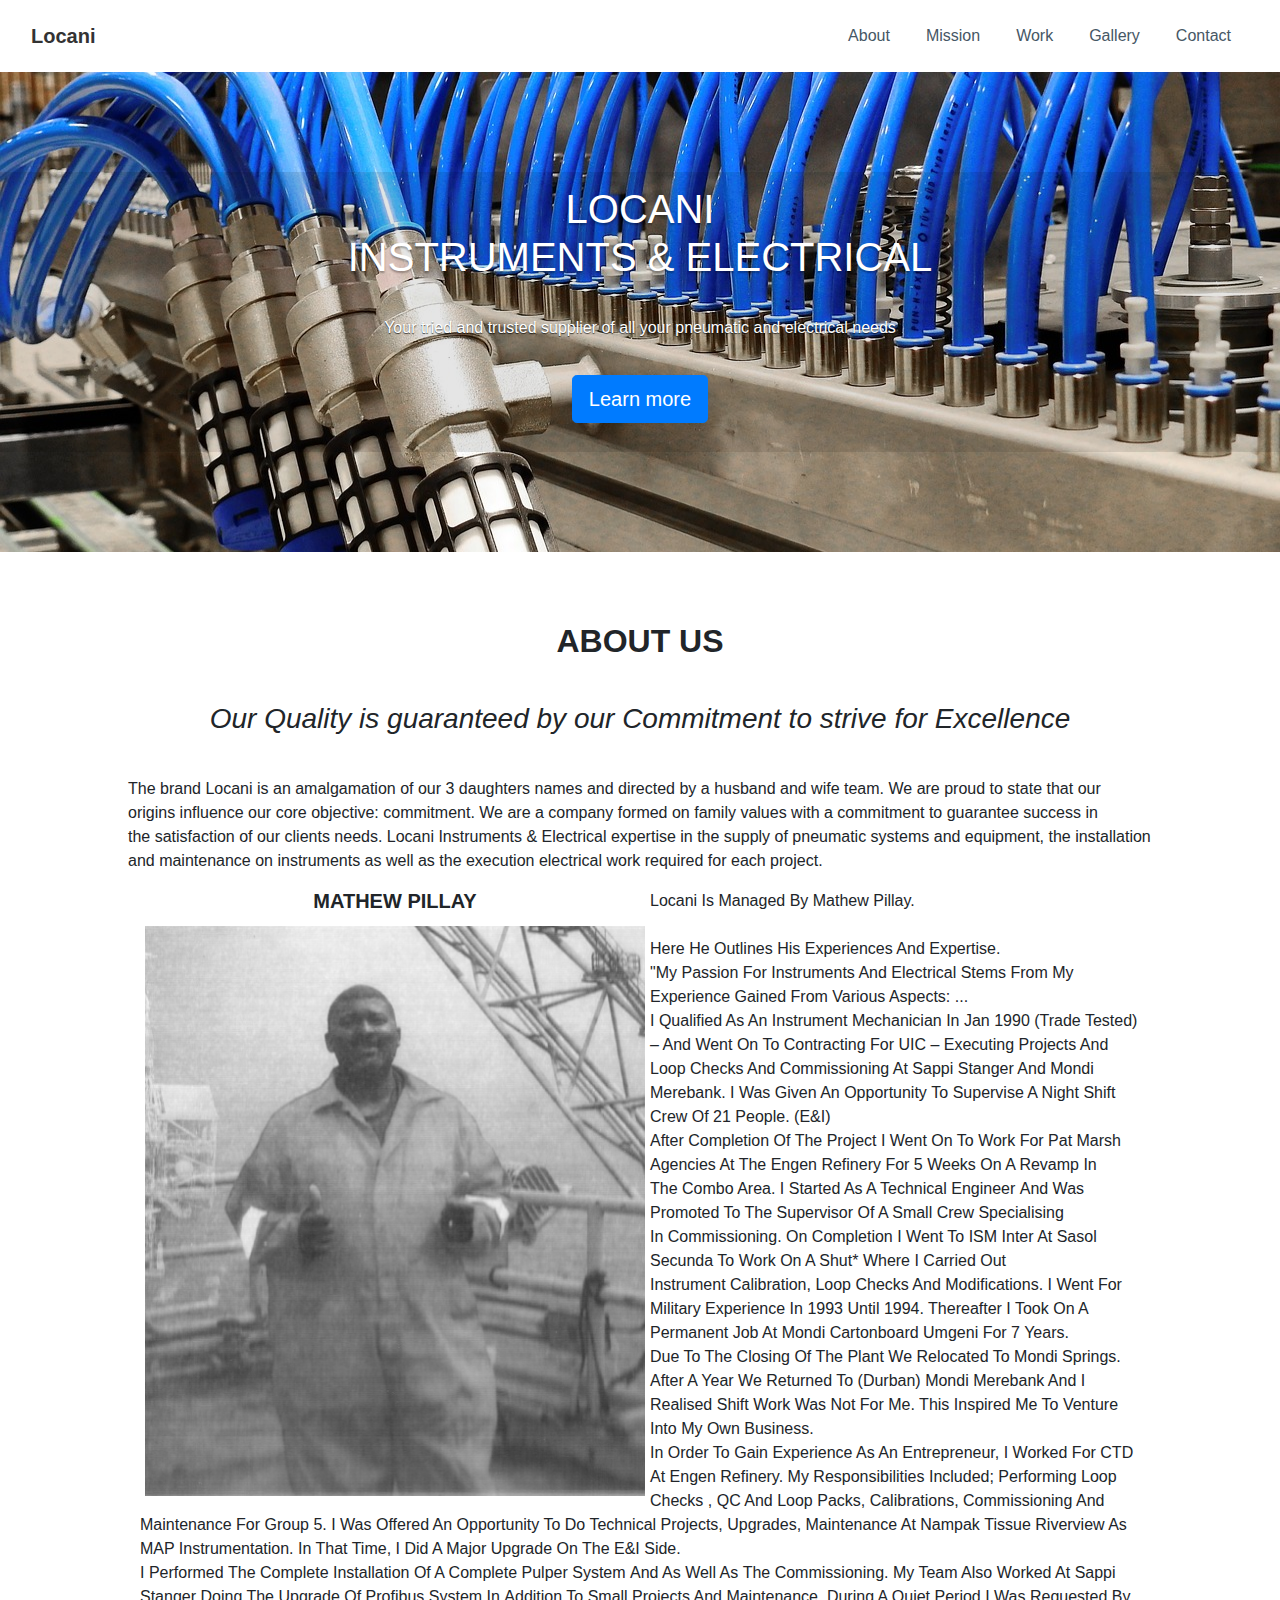
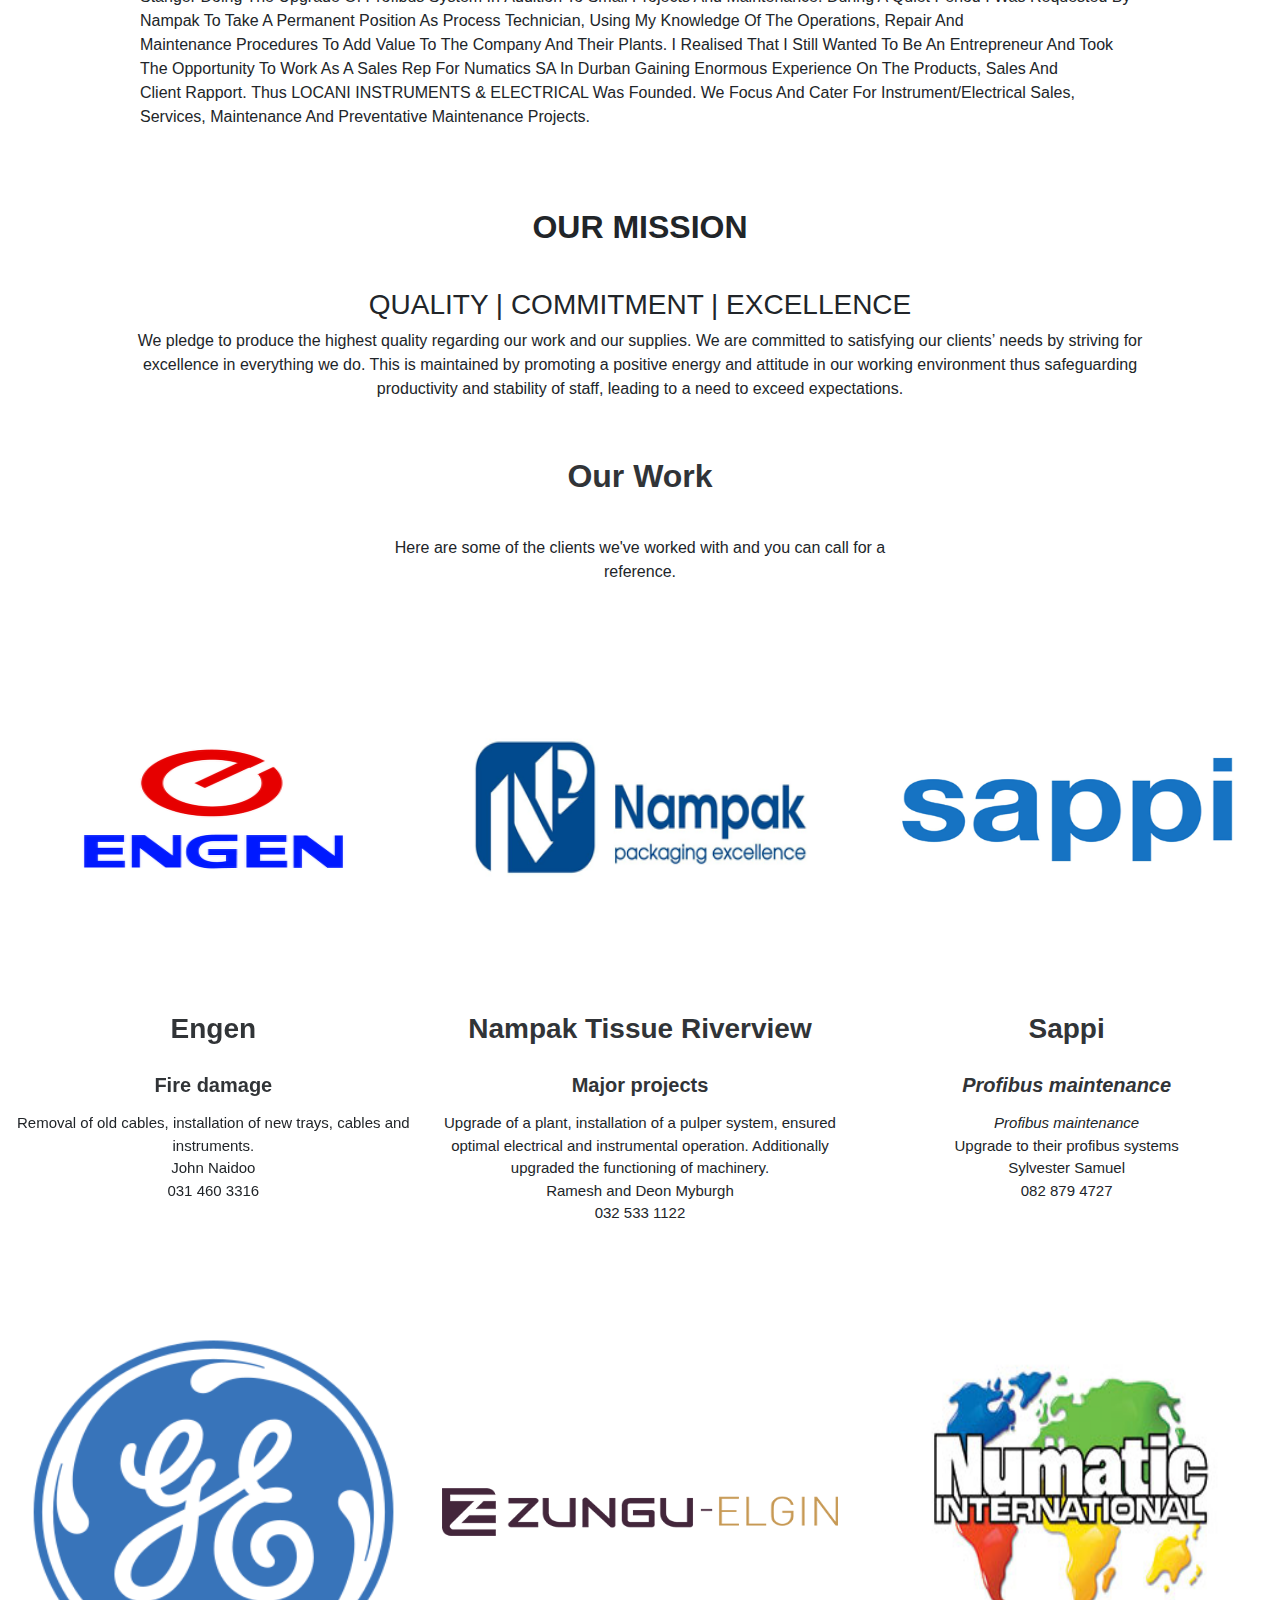
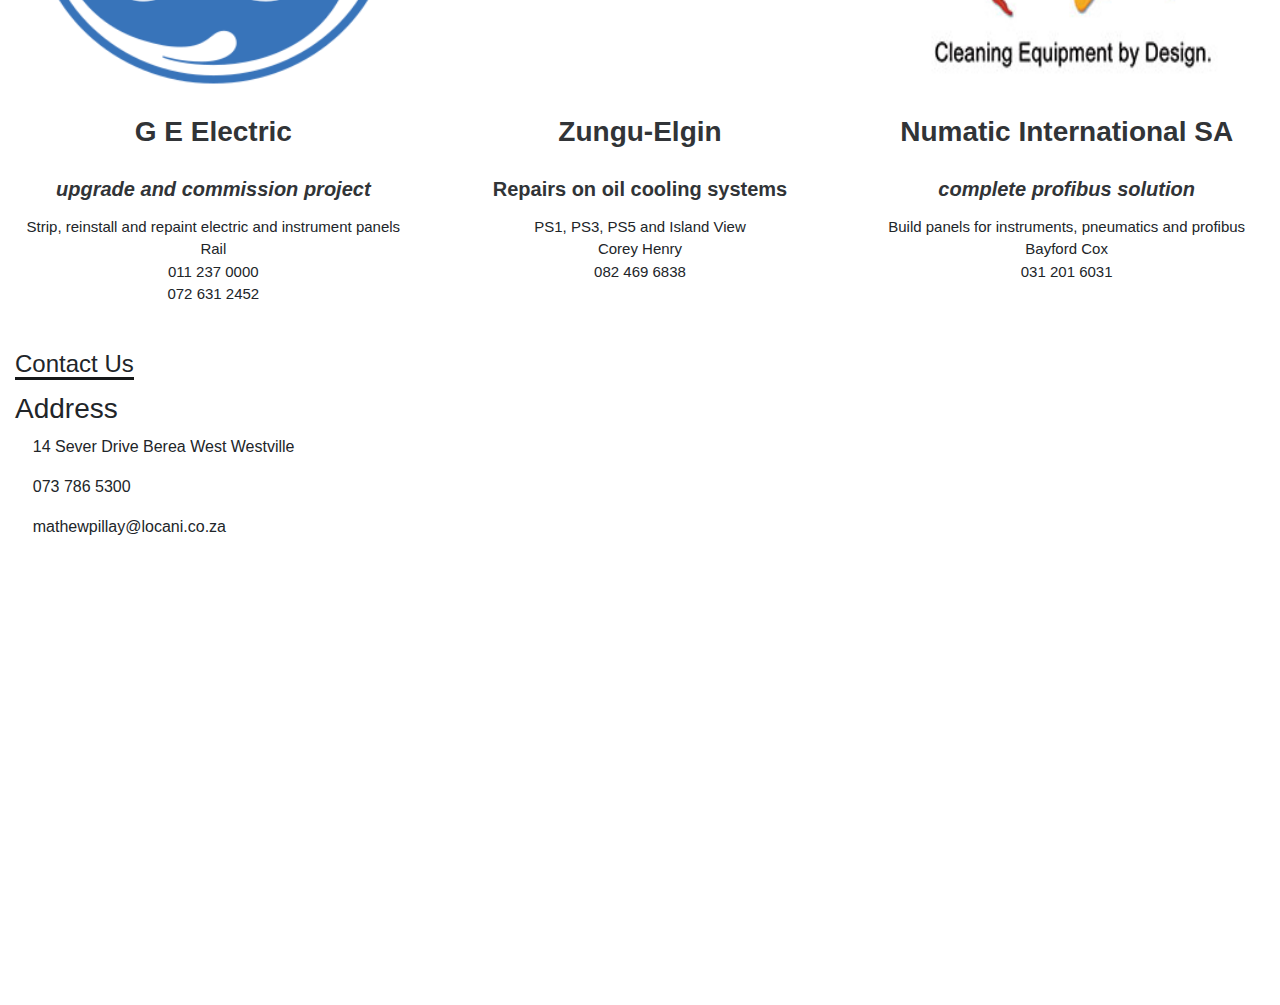
<file: index.html>
<!DOCTYPE html>
<html>

<head>
    <meta charset="utf-8">
    <meta name="viewport" content="width=device-width, initial-scale=1.0, shrink-to-fit=no">
    <title>Locani</title>
    <link rel="stylesheet" href="/assets/bootstrap/css/bootstrap.min.css">
    <link rel="stylesheet" href="/assets/css/Features-Boxed.css">
    <link rel="stylesheet" href="/assets/css/Features-Clean.css">
    <link rel="stylesheet" href="/assets/css/Highlight-Blue.css">
    <link rel="stylesheet" href="/assets/css/Highlight-Clean.css">
    <link rel="stylesheet" href="/assets/css/Highlight-Phone.css">
    <link rel="stylesheet" href="/assets/css/Map-Clean.css">
    <link rel="stylesheet" href="/assets/css/Navigation-Clean.css">
    <link rel="stylesheet" href="/assets/css/Paralax-Hero-Banner.css">
    <link rel="stylesheet" href="/assets/css/Paralax-Hero-Banner-1.css">
    <link rel="stylesheet" href="/assets/css/Projects-Clean.css">
    <link rel="stylesheet" href="/assets/css/Projects-Horizontal.css">
    <link rel="stylesheet" href="/assets/css/styles.css">
</head>

<body>
    <nav class="navbar navbar-light navbar-expand-md navigation-clean">
        <div class="container-fluid"><a class="navbar-brand" href="#">Locani</a><button data-toggle="collapse" class="navbar-toggler" data-target="#navcol-1"><span class="sr-only">Toggle navigation</span><span class="navbar-toggler-icon"></span></button>
            <div class="collapse navbar-collapse"
                id="navcol-1">
                <ul class="nav navbar-nav ml-auto">
                    <li class="nav-item" role="presentation"><a class="nav-link" href="#about">About</a></li>
                    <li class="nav-item" role="presentation"><a class="nav-link" href="#mission">Mission</a></li>
                    <li class="nav-item" role="presentation"><a class="nav-link" href="#work">Work</a></li>
                    <li class="nav-item" role="presentation"><a class="nav-link" href="/gallery.html">Gallery</a></li>
                    <li class="nav-item" role="presentation"><a class="nav-link" href="#contact">Contact</a></li>
                </ul>
            </div>
        </div>
    </nav>
    <div class="jumbotron jumbotron-fluid hero-technology" style="background-image: url(&quot;/assets/img/HomePage/HeaderImage.jpg&quot;);background-position: center;background-size: cover;background-repeat: no-repeat;">
        <div style="background-color: rgba(0,0,0,0.1);padding: 1%;">
            <h1 class="hero-title">LOCANI <br> INSTRUMENTS &amp; ELECTRICAL</h1>
            <p class="hero-subtitle" style="background-color: rgba(0,0,0,0);">Your tried and trusted supplier of all your&nbsp;pneumatic&nbsp;and electrical needs</p>
            <p><a class="btn btn-primary btn-lg hero-button" role="button" href="#about">Learn more</a></p>
        </div>
    </div>
    <div>
        <div class="container-fluid" id="about">
            <div class="row">
                <div class="col-md-12" style="padding-right: 10%;padding-left: 10%;">
                    <h2 class="text-uppercase text-center"><strong><br>ABOUT US<br></strong></h2>
                    <h3 class="text-center"><em><br>Our Quality is guaranteed by our Commitment to strive for Excellence<br><br></em></h3>
                    <p class="text-left">The brand Locani is an amalgamation of our 3 daughters names and directed by a husband and wife team. We are proud to state that our origins influence our core objective: commitment.&nbsp;We are a company formed on family values with
                        a commitment to guarantee success in the&nbsp;satisfaction of our clients needs. Locani Instruments &amp; Electrical expertise in the supply of pneumatic systems and equipment,&nbsp;the installation and&nbsp;maintenance on instruments
                        as well as the execution electrical work required for each project.<br></p>
                </div>
            </div>
            <div class="row justify-content-center" style="padding-right: 10%;padding-left: 10%;">
                <div class="col-md-10 col-lg-11 col-xl-12 offset-xl-0 text-capitalize">
                    <div class="float-left">
                        <h5 class="text-center"><b class="text-center">MATHEW PILLAY</b></h5><img class="img-fluid float-left" src="/assets/img/HomePage/Profile%20pic.png" style="padding: 1%;"></div>
                    <p class="flex-fill">Locani Is Managed By Mathew Pillay.<br><br>Here He Outlines His Experiences And Expertise.<br>"My Passion For Instruments And Electrical Stems From My Experience Gained From Various Aspects: ...<br>I qualified as an Instrument Mechanician
                        in Jan 1990 (Trade Tested) – and went on to contracting for UIC – executing&nbsp;projects and loop checks and commissioning at Sappi Stanger and Mondi Merebank. I&nbsp;was given an&nbsp;opportunity&nbsp;to supervise a night shift
                        crew of 21 people. (E&amp;I)&nbsp;<br>After completion of the project I went on to work for Pat Marsh Agencies at the Engen refinery&nbsp;for 5 weeks on a revamp in the&nbsp;Combo area. I started as a Technical engineer&nbsp;and
                        was promoted to the supervisor of a small crew specialising in&nbsp;commissioning. On completion I went to ISM Inter at Sasol Secunda to work on a shut* where I carried out instrument&nbsp;calibration, loop checks and modifications.
                        I went for military experience in 1993 until 1994. Thereafter I took on a permanent job at Mondi Cartonboard Umgeni for 7 years.<br>Due to the closing of the plant we relocated to Mondi Springs. After a year we returned to (Durban)
                        Mondi Merebank and I realised shift work was not for me. This inspired me to venture into my own business.<br>In order to gain experience as an entrepreneur, I worked for CTD at Engen refinery. My responsibilities included;&nbsp;performing
                        loop checks , QC and&nbsp;loop packs, calibrations,&nbsp;commissioning and maintenance for Group 5. I was offered an opportunity to do technical projects, upgrades,&nbsp;maintenance at Nampak&nbsp;Tissue Riverview as MAP Instrumentation.
                        In that time, I did a major upgrade on the E&amp;I&nbsp;side.<br>I performed&nbsp;the complete installation of a complete Pulper system&nbsp;and as well as&nbsp;the commissioning. My team also worked at Sappi Stanger doing the
                        upgrade of Profibus System in&nbsp;addition to&nbsp;small projects and maintenance.&nbsp;During a quiet period I was requested by Nampak to take a permanent position as process&nbsp;technician, using my knowledge&nbsp;of the operations,&nbsp;repair
                        and maintenance&nbsp;procedures&nbsp;to add&nbsp;value to the company and their&nbsp;plants. I realised that I still wanted to be an entrepreneur and took the opportunity to work as a sales rep for Numatics SA in Durban gaining
                        enormous experience on the products, sales and client&nbsp;rapport.&nbsp;Thus LOCANI INSTRUMENTS &amp; ELECTRICAL was founded. We focus and&nbsp;cater&nbsp;for&nbsp;instrument/electrical sales, services, maintenance and preventative
                        maintenance projects.<br><br></p>
                </div>
            </div>
        </div>
    </div>
    <div>
        <div class="container-fluid text-center">
            <div class="row">
                <div class="col-md-12 text-center" id="mission" style="padding-right: 10%;padding-left: 10%;">
                    <h2 class="text-uppercase text-center"><strong><br>OUR MISSION<br></strong></h2>
                    <h3 class="text-uppercase text-center"><br>Quality | Commitment | Excellence<br></h3>
                    <p>We pledge to produce the highest quality regarding our work and our supplies. We are committed&nbsp;to satisfying our clients’ needs by striving for excellence in everything we do. This is maintained by promoting a positive energy
                        and attitude in our working environment thus safeguarding productivity and stability of staff, leading to a need to exceed expectations.</p>
                </div>
            </div>
        </div>
    </div>
    <div class="projects-clean">
        <div class="container-fluid" id="work">
            <div class="intro">
                <h2 class="text-center">Our Work</h2>
                <p class="text-center" style="color: rgb(33,37,41);">Here are some of the clients we've worked with and you can call for a reference. </p>
            </div>
            <div class="row projects">
                <div class="col-sm-6 col-lg-4 item" style="filter: grayscale(0%) hue-rotate(0deg);"><img class="img-fluid d-flex d-xl-flex" src="/assets/img/HomePage/Engen.png" style="height: 350px;filter: grayscale(0%) hue-rotate(0deg);" title="Engen">
                    <h3 class="name">Engen</h3>
                    <h5 class="name">Fire damage<br></h5>
                    <p class="description" style="color: rgb(33,37,41);">Removal of&nbsp;old cables, installation of new trays, cables and instruments.<br>John Naidoo<br>031 460 3316<br></p>
                </div>
                <div class="col-sm-6 col-lg-4 item"><img class="img-fluid" src="/assets/img/HomePage/Nampak.png" style="height: 350px;filter: grayscale(0%) hue-rotate(0deg);">
                    <h3 class="name"><strong>Nampak Tissue Riverview</strong></h3>
                    <h5 class="name">Major projects<br></h5>
                    <p class="description" style="color: rgb(33,37,41);">Upgrade of a plant,&nbsp;installation of a pulper system, ensured optimal electrical and instrumental operation. Additionally upgraded the functioning&nbsp;of machinery.<br>Ramesh and Deon Myburgh<br>032 533 1122<br><br></p>
                </div>
                <div class="col-sm-6 col-lg-4 item"><img class="img-fluid" src="/assets/img/HomePage/Sappi.png" style="height: 350px;filter: grayscale(0%) hue-rotate(0deg);">
                    <h3 class="name">Sappi</h3>
                    <h5 class="name"><em>Profibus maintenance</em><br></h5>
                    <p class="description" style="color: rgb(33,37,41);"><em>Profibus maintenance</em><br>Upgrade to their profibus systems<br>Sylvester Samuel<br>082 879 4727<br></p>
                </div>
            </div>
        </div>
    </div>
    <div class="projects-clean">
        <div class="container-fluid">
            <div class="row projects">
                <div class="col-sm-6 col-lg-4 item"><img class="img-fluid" src="/assets/img/HomePage/G%20E%20Electric.png" style="height: 350px;filter: grayscale(0%) hue-rotate(0deg);width: 367px;">
                    <h3 class="name"><strong>G E Electric</strong></h3>
                    <h5 class="name"><em>upgrade&nbsp;and&nbsp;commission project</em><br></h5>
                    <p class="description" style="color: rgb(33,37,41);">Strip, reinstall and repaint electric and instrument panels<br>Rail<br>011 237 0000<br>072 631 2452<br></p>
                </div>
                <div class="col-sm-6 col-lg-4 item"><img class="img-fluid" src="/assets/img/HomePage/Zungu-Elgin.png" style="height: 350px;filter: grayscale(0%) hue-rotate(0deg);">
                    <h3 class="name">Zungu-Elgin</h3>
                    <h5 class="name">Repairs on oil cooling systems<br></h5>
                    <p class="description" style="color: rgb(33,37,41);">PS1, PS3, PS5 and Island View<br>Corey Henry<br>082 469 6838<br></p>
                </div>
                <div class="col-sm-6 col-lg-4 item"><img class="img-fluid" src="/assets/img/HomePage/Numaic.jpg" style="height: 350px;filter: grayscale(0%) hue-rotate(0deg);">
                    <h3 class="name">Numatic International SA</h3>
                    <h5 class="name"><em>complete&nbsp;profibus solution</em><br></h5>
                    <p class="description" style="color: rgb(33,37,41);">Build panels for instruments, pneumatics and profibus<br>Bayford Cox<br>031 201 6031<br></p>
                </div>
            </div>
        </div>
    </div>
    <div>
        <div class="container-fluid">
            <div class="row">
                <div class="col-md-12" id="contact"><span class="text-left" style="font-size: 24px;border-bottom: 3px solid #161819!important;">Contact Us</span>
                    <h3 style="margin: 10px 0 ;">Address</h3>
                    <p>&nbsp; &nbsp; 14 Sever Drive Berea West Westville</p>
                    <p>&nbsp; &nbsp; 073 786 5300</p>
                    <p>&nbsp; &nbsp; mathewpillay@locani.co.za</p>
                </div>
            </div>
        </div>
    </div><div class="map-responsive">
	<iframe src="https://www.google.com/maps/embed?pb=!1m18!1m12!1m3!1d3460.654472313464!2d30.944900315651957!3d-29.84539382900833!2m3!1f0!2f0!3f0!3m2!1i1024!2i768!4f13.1!3m3!1m2!1s0x1ef700892987b8b3%3A0x96c0ca5a2ea5ea28!2s14%20Severn%20Dr%2C%20Berea%20West%2C%20Westville%2C%203629!5e0!3m2!1sen!2sza!4v1595950860645!5m2!1sen!2sza" width="100%" height="450" frameborder="0" style="border:0;" allowfullscreen="" aria-hidden="false" tabindex="0"></iframe>
</div>
    <script src="/assets/js/jquery.min.js"></script>
    <script src="/assets/bootstrap/js/bootstrap.min.js"></script>
    <script src="/assets/js/scroll.js"></script>
</body>

</html>
</file>
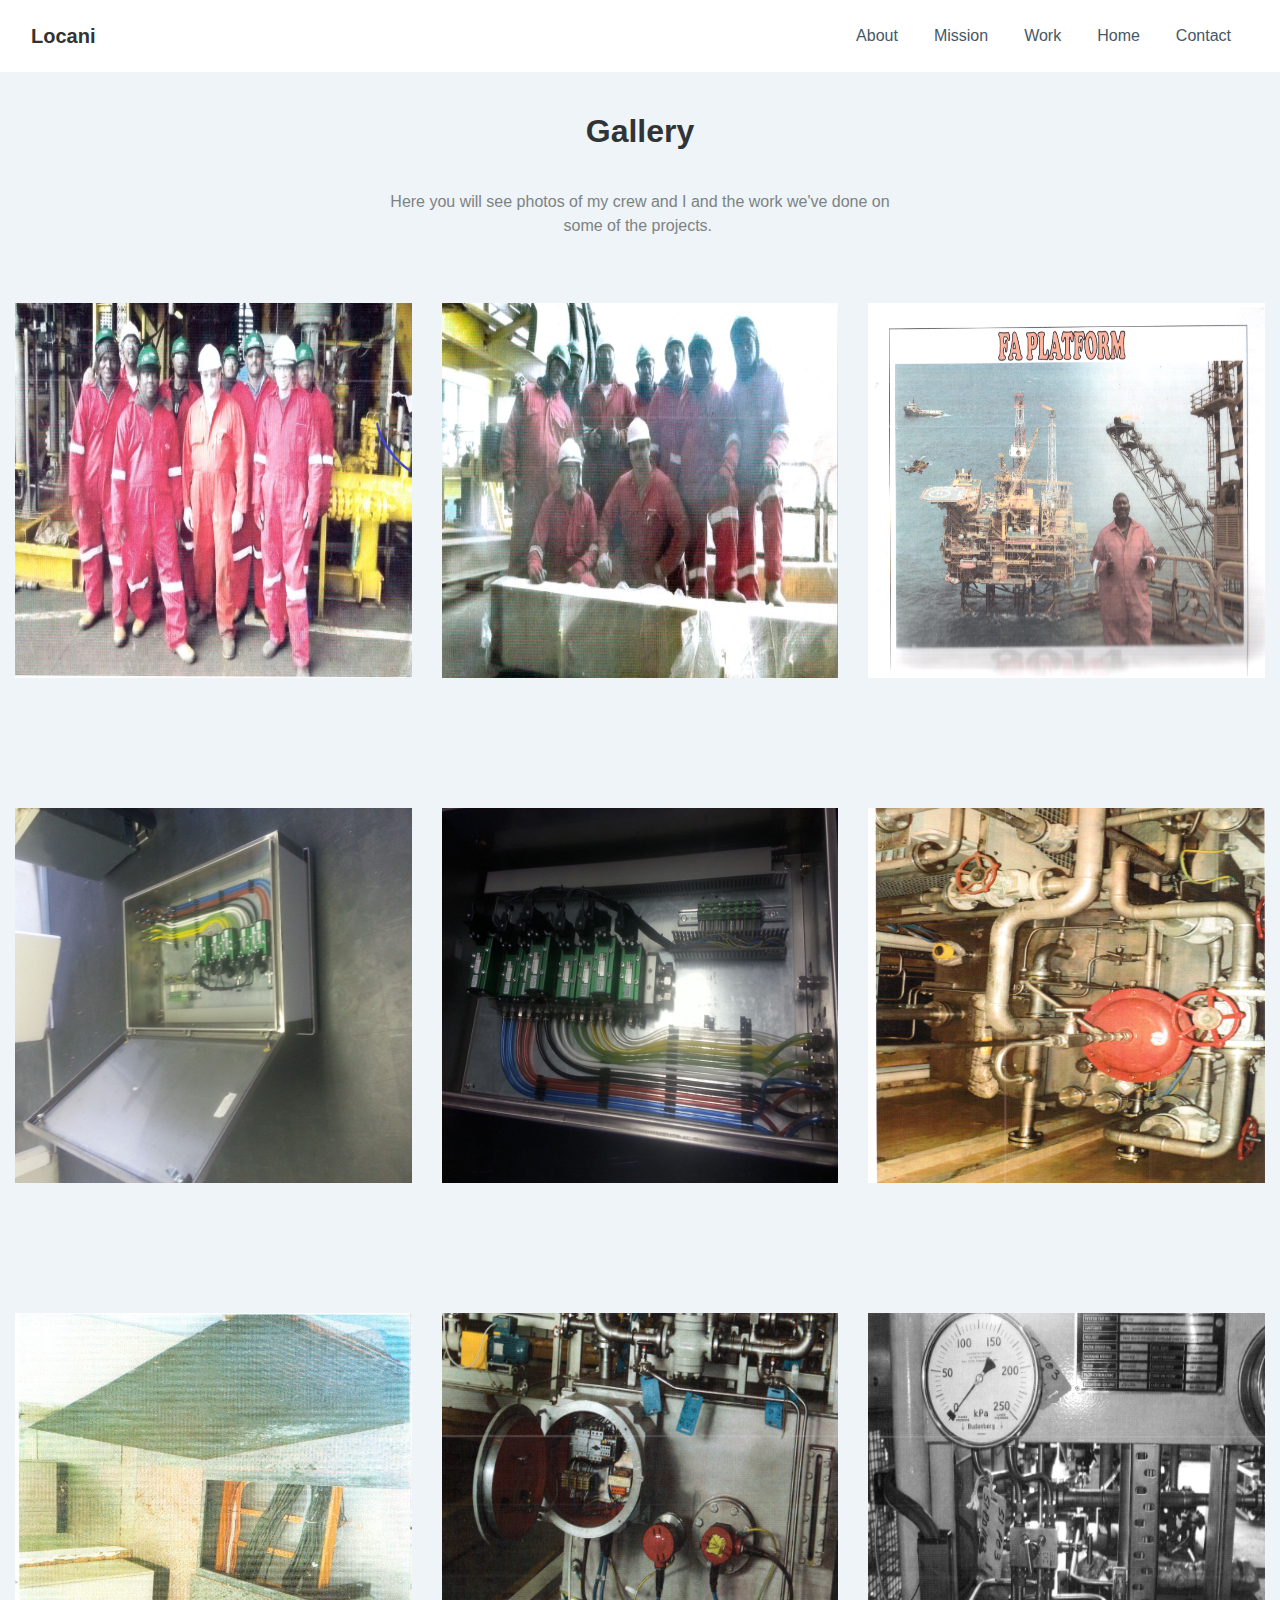
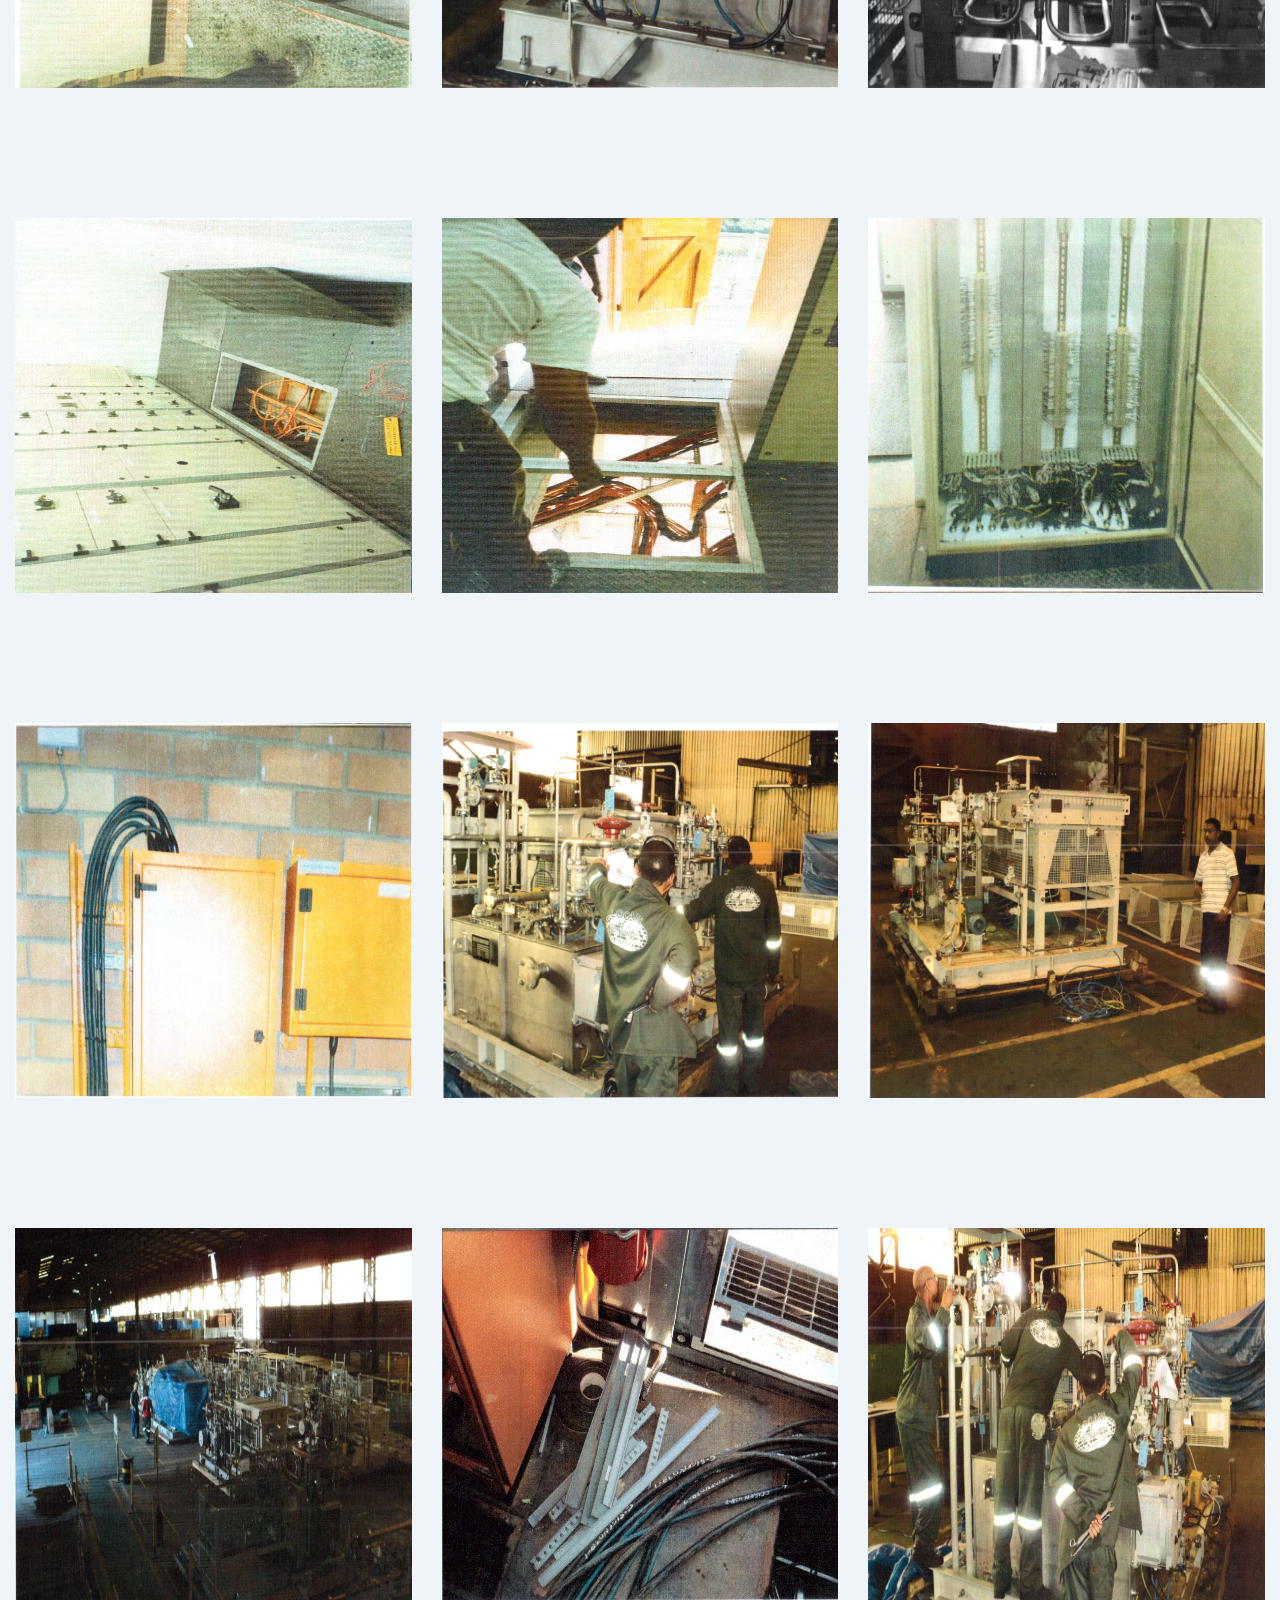
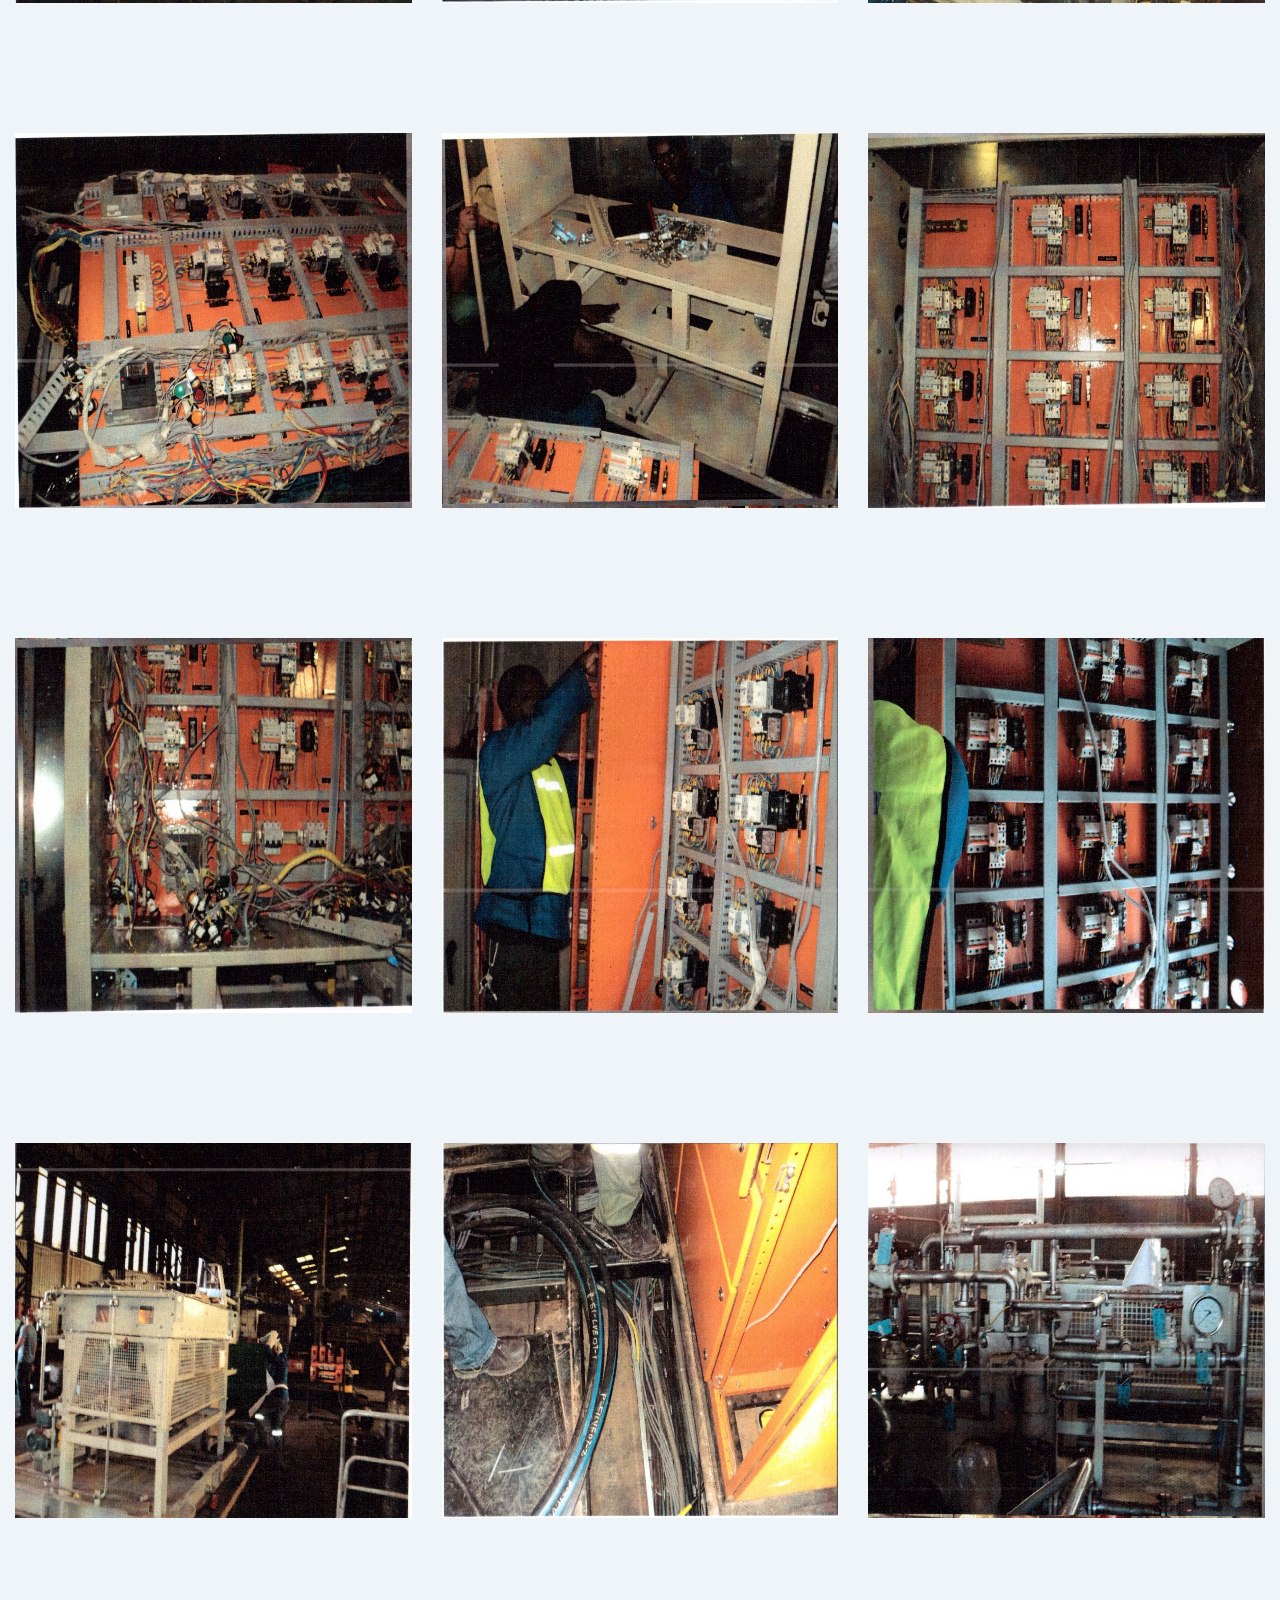
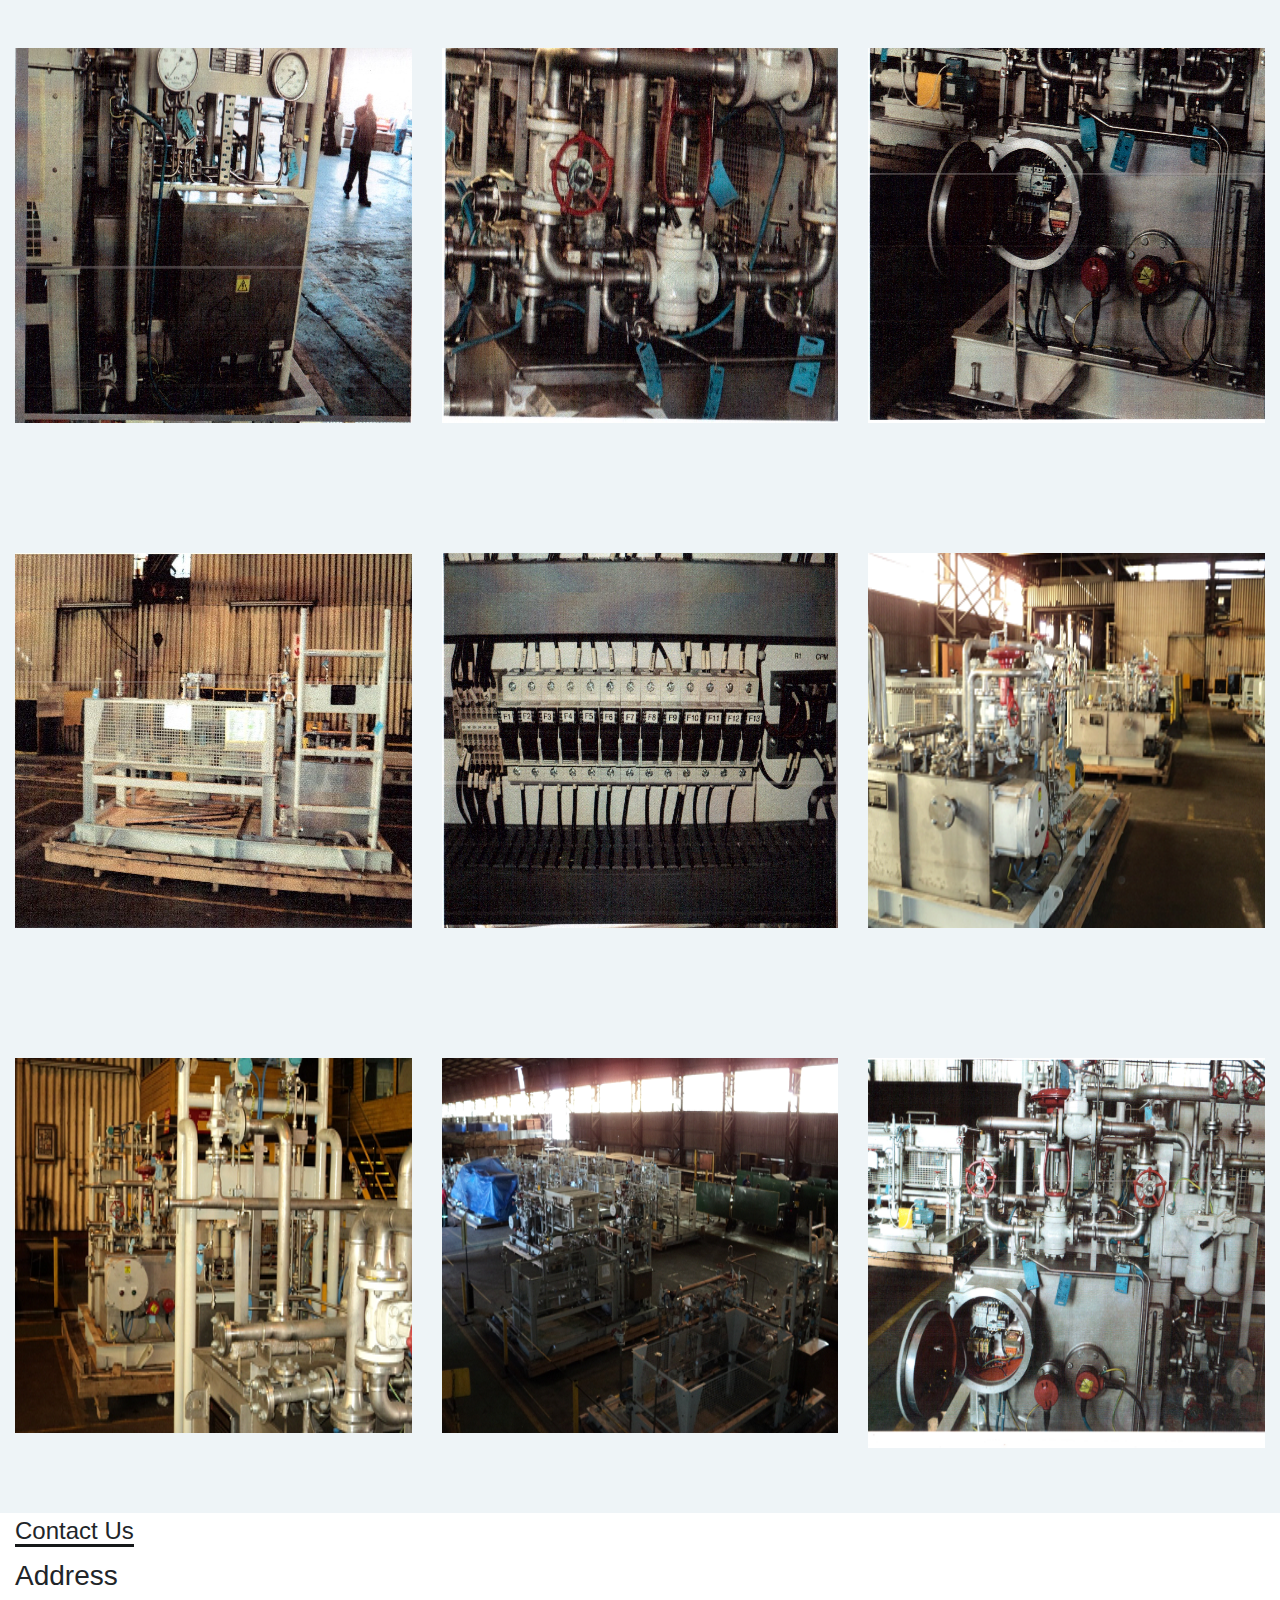
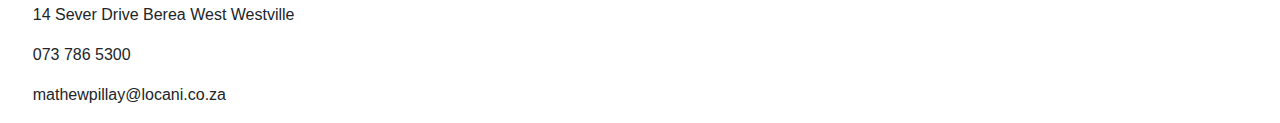
<file: gallery.html>
<!DOCTYPE html>
<html>

<head>
    <meta charset="utf-8">
    <meta name="viewport" content="width=device-width, initial-scale=1.0, shrink-to-fit=no">
    <title>Locani</title>
    <link rel="stylesheet" href="/assets/bootstrap/css/bootstrap.min.css">
    <link rel="stylesheet" href="/assets/css/Features-Boxed.css">
    <link rel="stylesheet" href="/assets/css/Features-Clean.css">
    <link rel="stylesheet" href="/assets/css/Highlight-Blue.css">
    <link rel="stylesheet" href="/assets/css/Highlight-Clean.css">
    <link rel="stylesheet" href="/assets/css/Highlight-Phone.css">
    <link rel="stylesheet" href="/assets/css/Map-Clean.css">
    <link rel="stylesheet" href="/assets/css/Navigation-Clean.css">
    <link rel="stylesheet" href="/assets/css/Paralax-Hero-Banner.css">
    <link rel="stylesheet" href="/assets/css/Paralax-Hero-Banner-1.css">
    <link rel="stylesheet" href="/assets/css/Projects-Clean.css">
    <link rel="stylesheet" href="/assets/css/Projects-Horizontal.css">
    <link rel="stylesheet" href="/assets/css/styles.css">
</head>

<body>
    <nav class="navbar navbar-light navbar-expand-md navigation-clean">
        <div class="container-fluid"><a class="navbar-brand" href="/index.html">Locani</a><button data-toggle="collapse" class="navbar-toggler" data-target="#navcol-1"><span class="sr-only">Toggle navigation</span><span class="navbar-toggler-icon"></span></button>
            <div class="collapse navbar-collapse"
                id="navcol-1">
                <ul class="nav navbar-nav ml-auto">
                    <li class="nav-item" role="presentation"><a class="nav-link" href="/index.html#about">About</a></li>
                    <li class="nav-item" role="presentation"><a class="nav-link" href="/index.html#mission">Mission</a></li>
                    <li class="nav-item" role="presentation"><a class="nav-link" href="/index.html#work">Work</a></li>
                    <li class="nav-item" role="presentation"><a class="nav-link" href="/index.html">Home</a></li>
                    <li class="nav-item" role="presentation"><a class="nav-link" href="/index.html#contact">Contact</a></li>
                </ul>
            </div>
        </div>
    </nav>
    <div class="features-boxed">
        <div class="container-fluid">
            <div class="intro">
                <h2 class="text-center">Gallery</h2>
                <p class="text-center">Here you will see photos of my crew and I and the work we've done on some of the projects.&nbsp;</p>
            </div>
            <div class="row justify-content-center features">
                <div class="col-sm-6 col-md-5 col-lg-4 item" style="padding: 15px 15px;"><img class="img-fluid" style="height: 375px;opacity: 1;filter: sepia(0%);" src="/assets/img/Gallery/PetroSA%20FA%20Staff.jpg"></div>
                <div class="col-sm-6 col-md-5 col-lg-4 item" style="padding: 15px 15px;"><img class="img-fluid" src="/assets/img/Gallery/PetroSA%20FA%20Staff%201.jpg" style="height: 375px;filter: sepia(0%);width: 100%;"></div>
                <div class="col-sm-6 col-md-5 col-lg-4 item" style="padding: 15px 15px;"><img class="img-fluid" src="/assets/img/PetroSA%20FA%20Platform.png" style="height: 375px;filter: sepia(0%);"></div>
            </div>
            <div class="row justify-content-center features">
                <div class="col-sm-6 col-md-5 col-lg-4 item" style="padding: 15px 15px;"><img class="img-fluid" style="height: 375px;opacity: 1;filter: sepia(0%);" src="/assets/img/Gallery/20170310_134320.jpg"></div>
                <div class="col-sm-6 col-md-5 col-lg-4 item" style="padding: 15px 15px;"><img class="img-fluid" src="/assets/img/Gallery/20170310_134249.jpg" style="height: 375px;filter: sepia(0%);"></div>
                <div class="col-sm-6 col-md-5 col-lg-4 item" style="padding: 15px 15px;"><img class="img-fluid" src="/assets/img/Gallery/completed%20projects.jpg" style="height: 375px;filter: sepia(0%);"></div>
            </div>
            <div class="row justify-content-center features">
                <div class="col-sm-6 col-md-5 col-lg-4 item" style="padding: 15px 15px;"><img class="img-fluid" style="height: 375px;opacity: 1;filter: sepia(0%);" src="/assets/img/Gallery/image%201.jpg"></div>
                <div class="col-sm-6 col-md-5 col-lg-4 item" style="padding: 15px 15px;"><img class="img-fluid" src="/assets/img/Gallery/completed%20projects2.jpg" style="height: 375px;filter: sepia(0%);width: 100%;"></div>
                <div class="col-sm-6 col-md-5 col-lg-4 item" style="padding: 15px 15px;"><img class="img-fluid" src="/assets/img/Gallery/completed%20projects1.jpg" style="height: 375px;"></div>
            </div>
            <div class="row justify-content-center features">
                <div class="col-sm-6 col-md-5 col-lg-4 item" style="padding: 15px 15px;"><img class="img-fluid" style="height: 375px;opacity: 1;filter: sepia(0%);" src="/assets/img/Gallery/image%202.jpg"></div>
                <div class="col-sm-6 col-md-5 col-lg-4 item" style="padding: 15px 15px;"><img class="img-fluid" src="/assets/img/Gallery/image%203.jpg" style="height: 375px;filter: sepia(0%);width: 100%;"></div>
                <div class="col-sm-6 col-md-5 col-lg-4 item" style="padding: 15px 15px;"><img class="img-fluid" src="/assets/img/Gallery/image%204.jpg" style="height: 375px;filter: sepia(0%);"></div>
            </div>
            <div class="row justify-content-center features">
                <div class="col-sm-6 col-md-5 col-lg-4 item" style="padding: 15px 15px;"><img class="img-fluid" style="height: 375px;opacity: 1;filter: sepia(0%);" src="/assets/img/Gallery/image%205.jpg"></div>
                <div class="col-sm-6 col-md-5 col-lg-4 item" style="padding: 15px 15px;"><img class="img-fluid" src="/assets/img/Gallery/Locani%20staff%20at%20work.jpg" style="height: 375px;filter: sepia(0%);width: 100%;"></div>
                <div class="col-sm-6 col-md-5 col-lg-4 item" style="padding: 15px 15px;"><img class="img-fluid" src="/assets/img/Gallery/Locani%20staff%20at%20work%201.jpg" style="height: 375px;filter: sepia(0%);"></div>
            </div>
            <div class="row justify-content-center features">
                <div class="col-sm-6 col-md-5 col-lg-4 item" style="padding: 15px 15px;"><img class="img-fluid" style="height: 375px;opacity: 1;filter: sepia(0%);" src="/assets/img/Gallery/Profile%20image%201.jpg"></div>
                <div class="col-sm-6 col-md-5 col-lg-4 item" style="padding: 15px 15px;"><img class="img-fluid" src="/assets/img/Gallery/Profile%20image%2012.jpg" style="height: 375px;filter: sepia(0%);width: 100%;"></div>
                <div class="col-sm-6 col-md-5 col-lg-4 item" style="padding: 15px 15px;"><img class="img-fluid" src="/assets/img/Gallery/Profile%20image%2013.jpg" style="height: 375px;filter: sepia(0%);"></div>
            </div>
            <div class="row justify-content-center features">
                <div class="col-sm-6 col-md-5 col-lg-4 item" style="padding: 15px 15px;"><img class="img-fluid" style="height: 375px;opacity: 1;filter: sepia(0%);" src="/assets/img/Gallery/Profile%20image%2014.jpg"></div>
                <div class="col-sm-6 col-md-5 col-lg-4 item" style="padding: 15px 15px;"><img class="img-fluid" src="/assets/img/Gallery/Profile%20image%2015.jpg" style="height: 375px;filter: sepia(0%);width: 100%;"></div>
                <div class="col-sm-6 col-md-5 col-lg-4 item" style="padding: 15px 15px;"><img class="img-fluid" src="/assets/img/Gallery/Profile%20image%2016.jpg" style="height: 375px;filter: sepia(0%);"></div>
            </div>
            <div class="row justify-content-center features">
                <div class="col-sm-6 col-md-5 col-lg-4 item" style="padding: 15px 15px;"><img class="img-fluid" style="height: 375px;opacity: 1;filter: sepia(0%);" src="/assets/img/Gallery/Profile%20image%2017.jpg"></div>
                <div class="col-sm-6 col-md-5 col-lg-4 item" style="padding: 15px 15px;"><img class="img-fluid" src="/assets/img/Gallery/Profile%20image%2018.jpg" style="height: 375px;filter: sepia(0%);width: 100%;"></div>
                <div class="col-sm-6 col-md-5 col-lg-4 item" style="padding: 15px 15px;"><img class="img-fluid" src="/assets/img/Gallery/Profile%20image%2019.jpg" style="height: 375px;filter: sepia(0%);"></div>
            </div>
            <div class="row justify-content-center features">
                <div class="col-sm-6 col-md-5 col-lg-4 item" style="padding: 15px 15px;"><img class="img-fluid" style="height: 375px;opacity: 1;filter: sepia(0%);" src="/assets/img/Gallery/Profile%20image%202.jpg"></div>
                <div class="col-sm-6 col-md-5 col-lg-4 item" style="padding: 15px 15px;"><img class="img-fluid" src="/assets/img/Gallery/Profile%20image%2020.jpg" style="height: 375px;filter: sepia(0%);width: 100%;"></div>
                <div class="col-sm-6 col-md-5 col-lg-4 item" style="padding: 15px 15px;"><img class="img-fluid" src="/assets/img/Gallery/Profile%20image%203.jpg" style="height: 375px;filter: sepia(0%);"></div>
            </div>
            <div class="row justify-content-center features">
                <div class="col-sm-6 col-md-5 col-lg-4 item" style="padding: 15px 15px;"><img class="img-fluid" style="height: 375px;opacity: 1;filter: sepia(0%);" src="/assets/img/Gallery/Profile%20image%204.jpg"></div>
                <div class="col-sm-6 col-md-5 col-lg-4 item" style="padding: 15px 15px;"><img class="img-fluid" src="/assets/img/Gallery/Profile%20image%205.jpg" style="height: 375px;filter: sepia(0%);width: 100%;"></div>
                <div class="col-sm-6 col-md-5 col-lg-4 item" style="padding: 15px 15px;"><img class="img-fluid" src="/assets/img/Gallery/Profile%20image%207.jpg" style="height: 375px;filter: sepia(0%);"></div>
            </div>
            <div class="row justify-content-center features">
                <div class="col-sm-6 col-md-5 col-lg-4 item" style="padding: 15px 15px;"><img class="img-fluid" style="height: 375px;opacity: 1;filter: sepia(0%);" src="/assets/img/Gallery/Profile%20image%208.jpg"></div>
                <div class="col-sm-6 col-md-5 col-lg-4 item" style="padding: 15px 15px;"><img class="img-fluid" src="/assets/img/Gallery/Profile%20image%209.jpg" style="height: 375px;filter: sepia(0%);width: 100%;"></div>
                <div class="col-sm-6 col-md-5 col-lg-4 item" style="padding: 15px 15px;"><img class="img-fluid" src="/assets/img/Gallery/Screenshot%202020-10-05%20205949.png" style="height: 375px;filter: sepia(0%);"></div>
            </div>
            <div class="row justify-content-center features">
                <div class="col-sm-6 col-md-5 col-lg-4 item" style="padding: 15px 15px;"><img class="img-fluid" style="height: 375px;opacity: 1;filter: sepia(0%);" src="/assets/img/Gallery/Screenshot%202020-10-05%20210249.png"></div>
                <div class="col-sm-6 col-md-5 col-lg-4 item" style="padding: 15px 15px;"><img class="img-fluid" src="/assets/img/Gallery/Screenshot%202020-10-05%20210459.png" style="height: 375px;filter: sepia(0%);width: 100%;"></div>
                <div class="col-sm-6 col-md-5 col-lg-4 item" style="padding: 15px 15px;"><img class="img-fluid" src="/assets/img/Gallery/completed%20projects%204.jpg" style="height: 390px ;filter: sepia(0%);"></div>
            </div>
        </div>
    </div>
    <div>
        <div class="container-fluid">
            <div class="row">
                <div class="col-md-12" id="contact"><span class="text-left" style="font-size: 24px;border-bottom: 3px solid #161819!important;">Contact Us</span>
                    <h3 style="margin: 10px 0 ;">Address</h3>
                    <p>&nbsp; &nbsp; 14 Sever Drive Berea West Westville</p>
                    <p>&nbsp; &nbsp; 073 786 5300</p>
                    <p>&nbsp; &nbsp; mathewpillay@locani.co.za</p>
                </div>
            </div>
        </div>
    </div>
    <script src="/assets/js/jquery.min.js"></script>
    <script src="/assets/bootstrap/js/bootstrap.min.js"></script>
    <script src="/assets/js/scroll.js"></script>
</body>

</html>
</file>
<file: assets/css/Features-Boxed.css>
.features-boxed {
  color: #313437;
  background-color: #eef4f7;
}

.features-boxed p {
  color: #7d8285;
}

.features-boxed h2 {
  font-weight: bold;
  margin-bottom: 40px;
  padding-top: 40px;
  color: inherit;
}

@media (max-width:767px) {
  .features-boxed h2 {
    margin-bottom: 25px;
    padding-top: 25px;
    font-size: 24px;
  }
}

.features-boxed .intro {
  font-size: 16px;
  max-width: 500px;
  margin: 0 auto;
}

.features-boxed .intro p {
  margin-bottom: 0;
}

.features-boxed .features {
  padding: 50px 0;
}

.features-boxed .item {
  text-align: center;
}

.features-boxed .item .box {
  text-align: center;
  padding: 30px;
  background-color: #fff;
  margin-bottom: 30px;
}

.features-boxed .item .icon {
  font-size: 60px;
  color: #1485ee;
  margin-top: 20px;
  margin-bottom: 35px;
}

.features-boxed .item .name {
  font-weight: bold;
  font-size: 18px;
  margin-bottom: 8px;
  margin-top: 0;
  color: inherit;
}

.features-boxed .item .description {
  font-size: 15px;
  margin-top: 15px;
  margin-bottom: 20px;
}
</file>
<file: assets/css/Features-Clean.css>
.features-clean {
  color: #313437;
  background-color: #fff;
  padding-bottom: 30px;
}

@media (max-width:767px) {
  .features-clean {
    padding-bottom: 10px;
  }
}

.features-clean p {
  color: #7d8285;
}

.features-clean h2 {
  font-weight: bold;
  margin-bottom: 40px;
  padding-top: 40px;
  color: inherit;
}

@media (max-width:767px) {
  .features-clean h2 {
    margin-bottom: 25px;
    padding-top: 25px;
    font-size: 24px;
  }
}

.features-clean .intro {
  font-size: 16px;
  max-width: 500px;
  margin: 0 auto 60px;
}

@media (max-width:767px) {
  .features-clean .intro {
    margin-bottom: 40px;
  }
}

.features-clean .item {
  min-height: 100px;
  padding-left: 80px;
  margin-bottom: 40px;
}

@media (max-width:767px) {
  .features-clean .item {
    min-height: 0;
  }
}

.features-clean .item .name {
  font-size: 20px;
  font-weight: bold;
  margin-top: 0;
  margin-bottom: 20px;
  color: inherit;
}

.features-clean .item .description {
  font-size: 15px;
  margin-bottom: 0;
}

.features-clean .item .icon {
  font-size: 40px;
  color: #1485ee;
  float: left;
  margin-left: -65px;
}
</file>
<file: assets/css/Highlight-Blue.css>
.highlight-blue {
  color: #fff;
  background-color: #1e6add;
  padding: 50px 0;
}

.highlight-blue p {
  color: #c4d5ef;
  line-height: 1.5;
}

.highlight-blue h2 {
  font-weight: normal;
  margin-bottom: 25px;
  line-height: 1.5;
  padding-top: 0;
  margin-top: 0;
  color: inherit;
}

.highlight-blue .intro {
  font-size: 16px;
  max-width: 500px;
  margin: 0 auto 25px;
}

.highlight-blue .buttons {
  text-align: center;
}

.highlight-blue .buttons .btn {
  padding: 16px 32px;
  margin: 6px;
  border: none;
  background: none;
  box-shadow: none;
  text-shadow: none;
  opacity: 0.9;
  text-transform: uppercase;
  font-weight: bold;
  font-size: 13px;
  letter-spacing: 0.4px;
  line-height: 1;
}

.highlight-blue .buttons .btn:hover {
  opacity: 1;
}

.highlight-blue .buttons .btn:active {
  transform: translateY(1px);
}

.highlight-blue .buttons .btn-primary, .highlight-blue .buttons .btn-primary:active {
  border: 2px solid rgba(255,255,255,0.7);
  border-radius: 6px;
  color: #ebeff1;
  box-shadow: none;
  text-shadow: none;
  padding: 14px 24px;
  background: transparent;
  transition: background-color 0.25s;
}
</file>
<file: assets/css/Highlight-Clean.css>
.highlight-clean {
  color: #313437;
  background-color: #fff;
  padding: 50px 0;
}

.highlight-clean p {
  color: #7d8285;
}

.highlight-clean h2 {
  font-weight: bold;
  margin-bottom: 25px;
  line-height: 1.5;
  padding-top: 0;
  margin-top: 0;
  color: inherit;
}

.highlight-clean .intro {
  font-size: 16px;
  max-width: 500px;
  margin: 0 auto 25px;
}

.highlight-clean .buttons {
  text-align: center;
}

.highlight-clean .buttons .btn {
  padding: 16px 32px;
  margin: 6px;
  border: none;
  background: none;
  box-shadow: none;
  text-shadow: none;
  opacity: 0.9;
  text-transform: uppercase;
  font-weight: bold;
  font-size: 13px;
  letter-spacing: 0.4px;
  line-height: 1;
  outline: none;
  background-color: #ddd;
}

.highlight-clean .buttons .btn:hover {
  opacity: 1;
}

.highlight-clean .buttons .btn:active {
  transform: translateY(1px);
}

.highlight-clean .buttons .btn-primary {
  background-color: #055ada;
  color: #fff;
}
</file>
<file: assets/css/Highlight-Phone.css>
.highlight-phone {
  color: #313437;
  background-color: #eef4f7;
  padding: 50px 0 55px;
  overflow: hidden;
}

@media (max-width:767px) {
  .highlight-phone {
    text-align: center;
  }
}

.highlight-phone p {
  color: #7d8285;
}

.highlight-phone h2 {
  font-weight: bold;
  margin-bottom: 35px;
  line-height: 1.5;
  padding-top: 0;
  margin-top: 0;
  color: inherit;
}

.highlight-phone .intro {
  font-size: 18px;
  max-width: 500px;
  line-height: 1.5;
}

@media (max-width:767px) {
  .highlight-phone .intro {
    max-width: none;
  }
}

.highlight-phone .intro p {
  margin-bottom: 35px;
}

.highlight-phone .intro .btn {
  padding: 16px 32px;
  border: none;
  background: none;
  box-shadow: none;
  text-shadow: none;
  opacity: 0.9;
  text-transform: uppercase;
  font-weight: bold;
  font-size: 13px;
  letter-spacing: 0.4px;
  line-height: 1;
}

.highlight-phone .intro .btn:hover {
  opacity: 1;
}

.highlight-phone .intro .btn:active {
  transform: translateY(1px);
}

.highlight-phone .intro .btn-primary {
  background-color: #055ada;
  color: #fff;
}

.highlight-phone .iphone-mockup {
  position: relative;
  max-width: 260px;
  margin-top: -30px;
  margin-bottom: -230px;
  transform: rotate(-15deg);
}

.highlight-phone .iphone-mockup img.device {
  width: 100%;
  height: auto;
}

.highlight-phone .iphone-mockup .screen {
  position: absolute;
  width: 88%;
  height: 77%;
  top: 12%;
  border-radius: 2px;
  left: 6%;
  border: 1px solid #444;
  background-color: #aaa;
  overflow: hidden;
  background: url(/assets/img/screen-content-iphone-6.jpg);
  background-size: cover;
  background-position: center;
}

.highlight-phone .iphone-mockup .screen:before {
  content: '';
  background-color: #fff;
  position: absolute;
  width: 70%;
  height: 140%;
  top: -12%;
  right: -60%;
  transform: rotate(-19deg);
  opacity: 0.2;
}
</file>
<file: assets/css/Map-Clean.css>
.map-clean {
  color: #313437;
  background-color: #fff;
}

.map-clean p {
  color: #7d8285;
}

.map-clean h2 {
  font-weight: bold;
  margin-bottom: 40px;
  padding-top: 40px;
  color: inherit;
}

@media (max-width:767px) {
  .map-clean h2 {
    margin-bottom: 25px;
    padding-top: 25px;
    font-size: 24px;
  }
}

.map-clean .intro {
  font-size: 16px;
  max-width: 500px;
  margin: 0 auto 40px;
}

.map-clean iframe {
  background-color: #eee;
}
</file>
<file: assets/css/Navigation-Clean.css>
.navigation-clean {
  background: #fff;
  padding-top: .75rem;
  padding-bottom: .75rem;
  color: #333;
  border-radius: 0;
  box-shadow: none;
  border: none;
  margin-bottom: 0;
}

@media (min-width:768px) {
  .navigation-clean {
    padding-top: 1rem;
    padding-bottom: 1rem;
  }
}

.navigation-clean .navbar-brand {
  font-weight: bold;
  color: inherit;
}

.navigation-clean .navbar-brand:hover {
  color: #222;
}

.navigation-clean.navbar-dark .navbar-brand:hover {
  color: #f0f0f0;
}

.navigation-clean .navbar-brand img {
  height: 100%;
  display: inline-block;
  margin-right: 10px;
  width: auto;
}

.navigation-clean .navbar-toggler {
  border-color: #ddd;
}

.navigation-clean .navbar-toggler:hover, .navigation-clean .navbar-toggler:focus {
  background: none;
}

.navigation-clean.navbar-dark .navbar-toggler {
  border-color: #555;
}

.navigation-clean .navbar-toggler {
  color: #888;
}

.navigation-clean.navbar-dark .navbar-toggler {
  color: #eee;
}

.navigation-clean .navbar-collapse, .navigation-clean .form-inline {
  border-top-color: #ddd;
}

.navigation-clean.navbar-dark .navbar-collapse, .navigation-clean.navbar-dark .form-inline {
  border-top-color: #333;
}

.navigation-clean .navbar-nav > .active > a, .navigation-clean .navbar-nav > .show > a {
  background: none;
  box-shadow: none;
}

.navigation-clean.navbar-light .navbar-nav .nav-link.active, .navigation-clean.navbar-light .navbar-nav .nav-link.active:focus, .navigation-clean.navbar-light .navbar-nav .nav-link.active:hover {
  color: #8f8f8f;
  box-shadow: none;
  background: none;
  pointer-events: none;
}

.navigation-clean.navbar .navbar-nav .nav-link {
  padding-left: 18px;
  padding-right: 18px;
}

.navigation-clean.navbar-light .navbar-nav .nav-link {
  color: #465765;
}

.navigation-clean.navbar-light .navbar-nav .nav-link:focus, .navigation-clean.navbar-light .navbar-nav .nav-link:hover {
  color: #37434d !important;
  background-color: transparent;
}

.navigation-clean .navbar-nav > li > .dropdown-menu {
  margin-top: -5px;
  box-shadow: none;
  background-color: #fff;
  border-radius: 2px;
}

@media (min-width:768px) {
  .navigation-clean .navbar-nav .show .dropdown-menu {
    box-shadow: 0 4px 8px rgba(0,0,0,.1);
  }
}

@media (max-width:767px) {
  .navigation-clean .navbar-nav .show .dropdown-menu .dropdown-item {
    color: #37434d;
    padding-top: .8rem;
    padding-bottom: .8rem;
    line-height: 1;
  }
}

.navigation-clean .dropdown-menu .dropdown-item:focus, .navigation-clean .dropdown-menu .dropdown-item {
  line-height: 2;
  color: #37434d;
}

.navigation-clean .dropdown-menu .dropdown-item:focus, .navigation-clean .dropdown-menu .dropdown-item:hover {
  background: #eee;
  color: inherit;
}

.navigation-clean.navbar-dark {
  background-color: #1f2021;
  color: #fff;
}

.navigation-clean.navbar-dark .navbar-nav a.active, .navigation-clean.navbar-dark .navbar-nav a.active:focus, .navigation-clean.navbar-dark .navbar-nav a.active:hover {
  color: #8f8f8f;
  box-shadow: none;
  background: none;
  pointer-events: none;
}

.navigation-clean.navbar-dark .navbar-nav .nav-link {
  color: #dfe8ee;
}

.navigation-clean.navbar-dark .navbar-nav .nav-link:focus, .navigation-clean.navbar-dark .navbar-nav .nav-link:hover {
  color: #fff;
  background-color: transparent;
}

.navigation-clean.navbar-dark .navbar-nav > li > .dropdown-menu {
  background-color: #1f2021;
}

.navigation-clean.navbar-dark .dropdown-menu .dropdown-item:focus, .navigation-clean.navbar-dark .dropdown-menu .dropdown-item {
  color: #f2f5f8;
}

.navigation-clean.navbar-dark .dropdown-menu .dropdown-item:focus, .navigation-clean.navbar-dark .dropdown-menu .dropdown-item:hover {
  background: #363739;
}

@media (max-width:767px) {
  .navigation-clean.navbar-dark .navbar-nav .show .dropdown-menu .dropdown-item {
    color: #fff;
  }
}

.container, .container-lg, .container-md, .container-sm, .container-xl {
  margin: 0;
  padding: 0;
  width: 100%;
}

img {
  width: 100%;
  filter: blur(0px) grayscale(100%);
  max-height: 600px;
  min-height: 350px;
}
</file>
<file: assets/css/Paralax-Hero-Banner.css>
div.jumbotron.hero-technology {
  color: #fff;
  text-align: center;
  background: url('hero-background-technology.jpg');
  background-size: cover;
  background-position: center top;
  padding-top: 100px;
  padding-bottom: 100px;
  background-attachment: local;
}

h1.hero-title, h2.hero-title, h3.hero-title {
  text-shadow: 0 2px 2px rgba(0,0,0,0.3);
  color: #fff;
  font-weight: 500;
}

p.hero-subtitle {
  max-width: 600px;
  margin: 25px auto;
  padding: 10px 15px;
  background-color: rgba(0,0,0,0.1);
  color: #fff;
  text-shadow: 0 1px 1px rgba(0,0,0,0.7);
  font-weight: 500;
}
</file>
<file: assets/css/Paralax-Hero-Banner-1.css>
div.jumbotron.hero-technology {
  color: #fff;
  text-align: center;
  background: url('hero-background-technology.jpg');
  background-size: cover;
  background-position: top;
  padding-top: 100px;
  padding-bottom: 100px;
  background-attachment: local;
  background-repeat: no-repeat;
}

h1.hero-title, h2.hero-title, h3.hero-title {
  text-shadow: 0 2px 2px rgba(0,0,0,0.3);
  color: #fff;
  font-weight: 500;
}

p.hero-subtitle {
  max-width: 600px;
  margin: 25px auto;
  padding: 10px 15px;
  background-color: rgba(0,0,0,0.1);
  color: #fff;
  text-shadow: 0 1px 1px rgba(0,0,0,0.7);
  font-weight: 500;
}
</file>
<file: assets/css/Projects-Clean.css>
.projects-clean {
  color: #313437;
  background-color: #fff;
}

.projects-clean p {
  color: #7d8285;
}

.projects-clean h2 {
  font-weight: bold;
  margin-bottom: 40px;
  padding-top: 40px;
  color: inherit;
}

@media (max-width:767px) {
  .projects-clean h2 {
    margin-bottom: 25px;
    padding-top: 25px;
    font-size: 24px;
  }
}

.projects-clean .intro {
  font-size: 16px;
  max-width: 500px;
  margin: 0 auto;
}

.projects-clean .intro p {
  margin-bottom: 0;
}

.projects-clean .projects {
  padding-bottom: 40px;
}

.projects-clean .item {
  text-align: center;
  padding-top: 50px;
  min-height: 425px;
}

.projects-clean .item .name {
  font-weight: bold;
  margin-top: 28px;
  margin-bottom: 8px;
  color: inherit;
}

.projects-clean .item .description {
  font-size: 15px;
  margin-top: 15px;
  margin-bottom: 0;
}
</file>
<file: assets/css/Projects-Horizontal.css>
.projects-horizontal {
  color: #313437;
  background-color: #fff;
}

.projects-horizontal p {
  color: #7d8285;
}

.projects-horizontal h2 {
  font-weight: bold;
  margin-bottom: 40px;
  padding-top: 40px;
  color: inherit;
}

@media (max-width:767px) {
  .projects-horizontal h2 {
    margin-bottom: 25px;
    padding-top: 25px;
    font-size: 24px;
  }
}

.projects-horizontal .intro {
  font-size: 16px;
  max-width: 500px;
  margin: 0 auto 10px;
}

.projects-horizontal .projects {
  padding-bottom: 40px;
}

.projects-horizontal .item {
  padding-top: 60px;
  min-height: 160px;
}

@media (max-width:767px) {
  .projects-horizontal .item {
    padding-top: 40px;
    min-height: 160px;
  }
}

.projects-horizontal .item .name {
  font-size: 18px;
  font-weight: bold;
  margin-top: 10px;
  margin-bottom: 15px;
  color: inherit;
}

@media (max-width:991px) {
  .projects-horizontal .item .name {
    margin-top: 22px;
  }
}

.projects-horizontal .item .description {
  font-size: 15px;
  margin-bottom: 0;
}
</file>
<file: assets/css/styles.css>
.map-responsive {
  overflow: hidden;
  /*padding-bottom: 25%;*/
  position: relative;
  height: 450px;
}

.col-md-6 {
}
</file>
